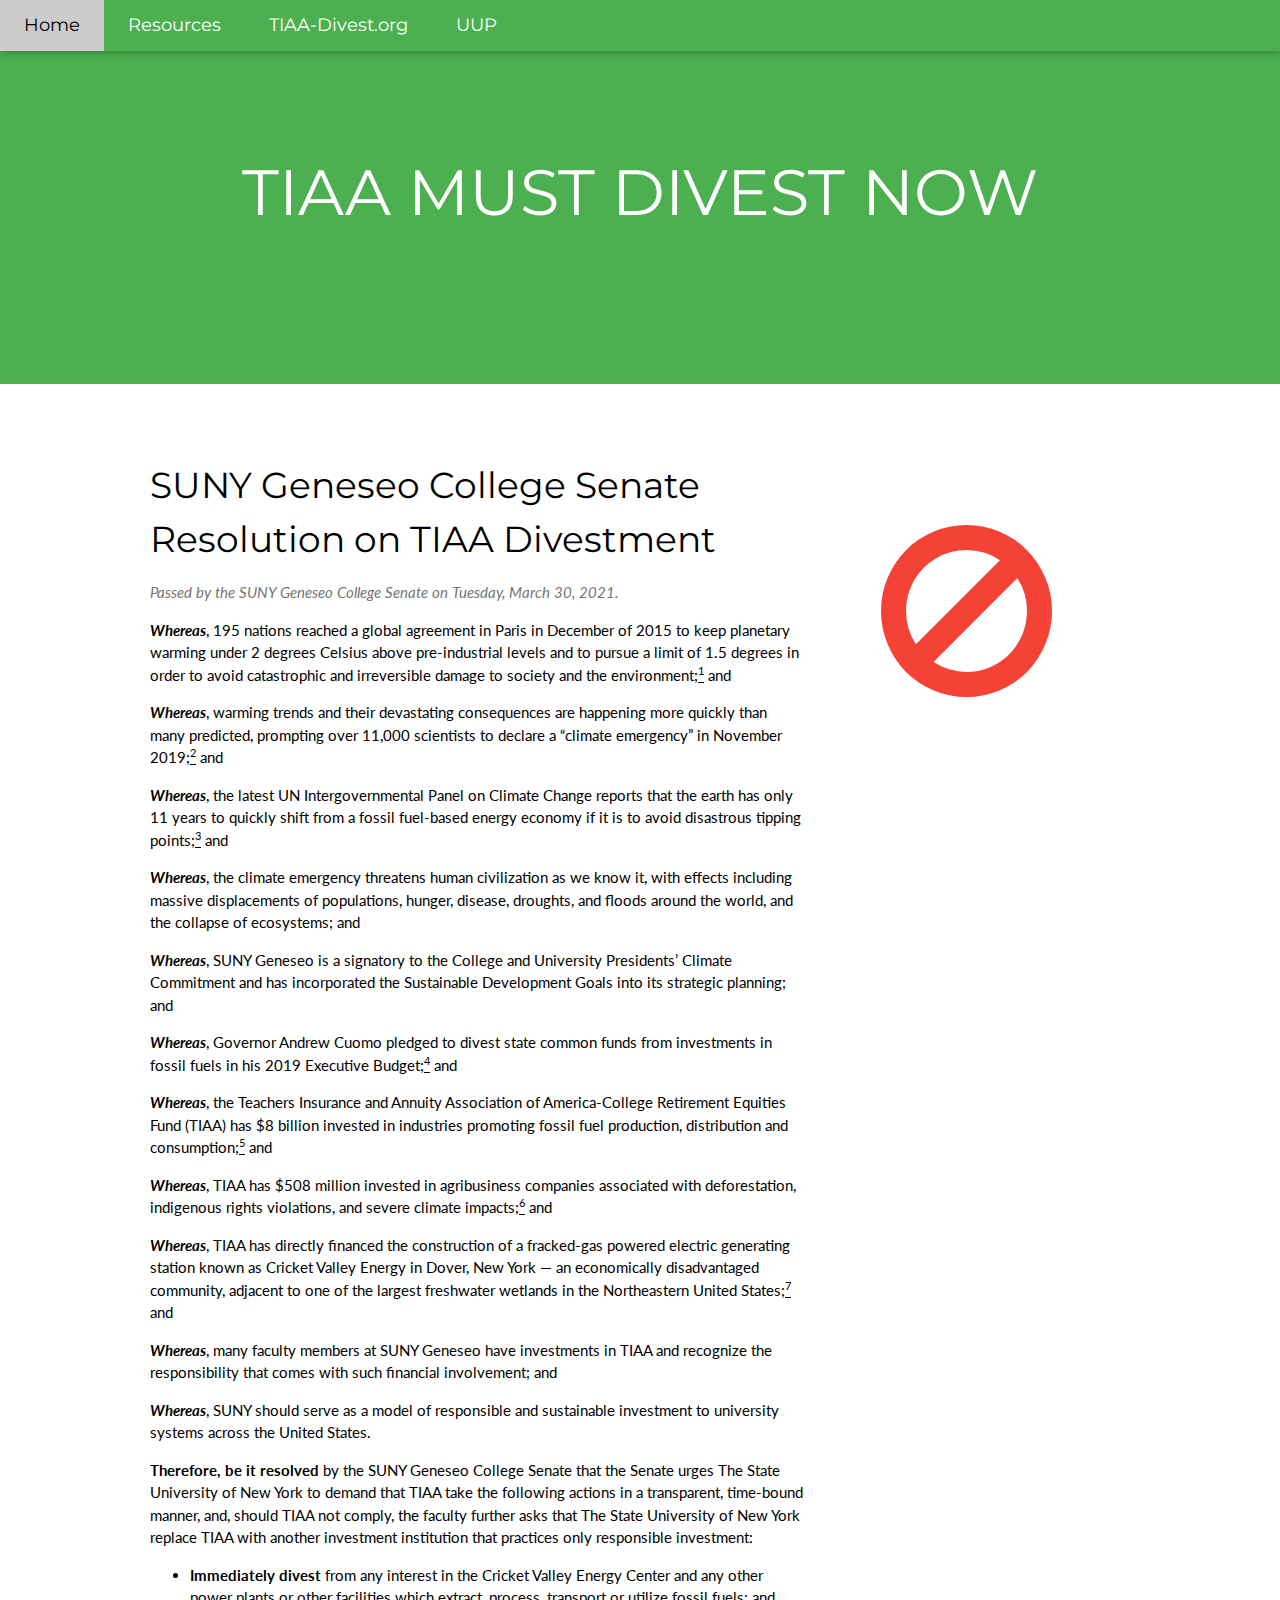
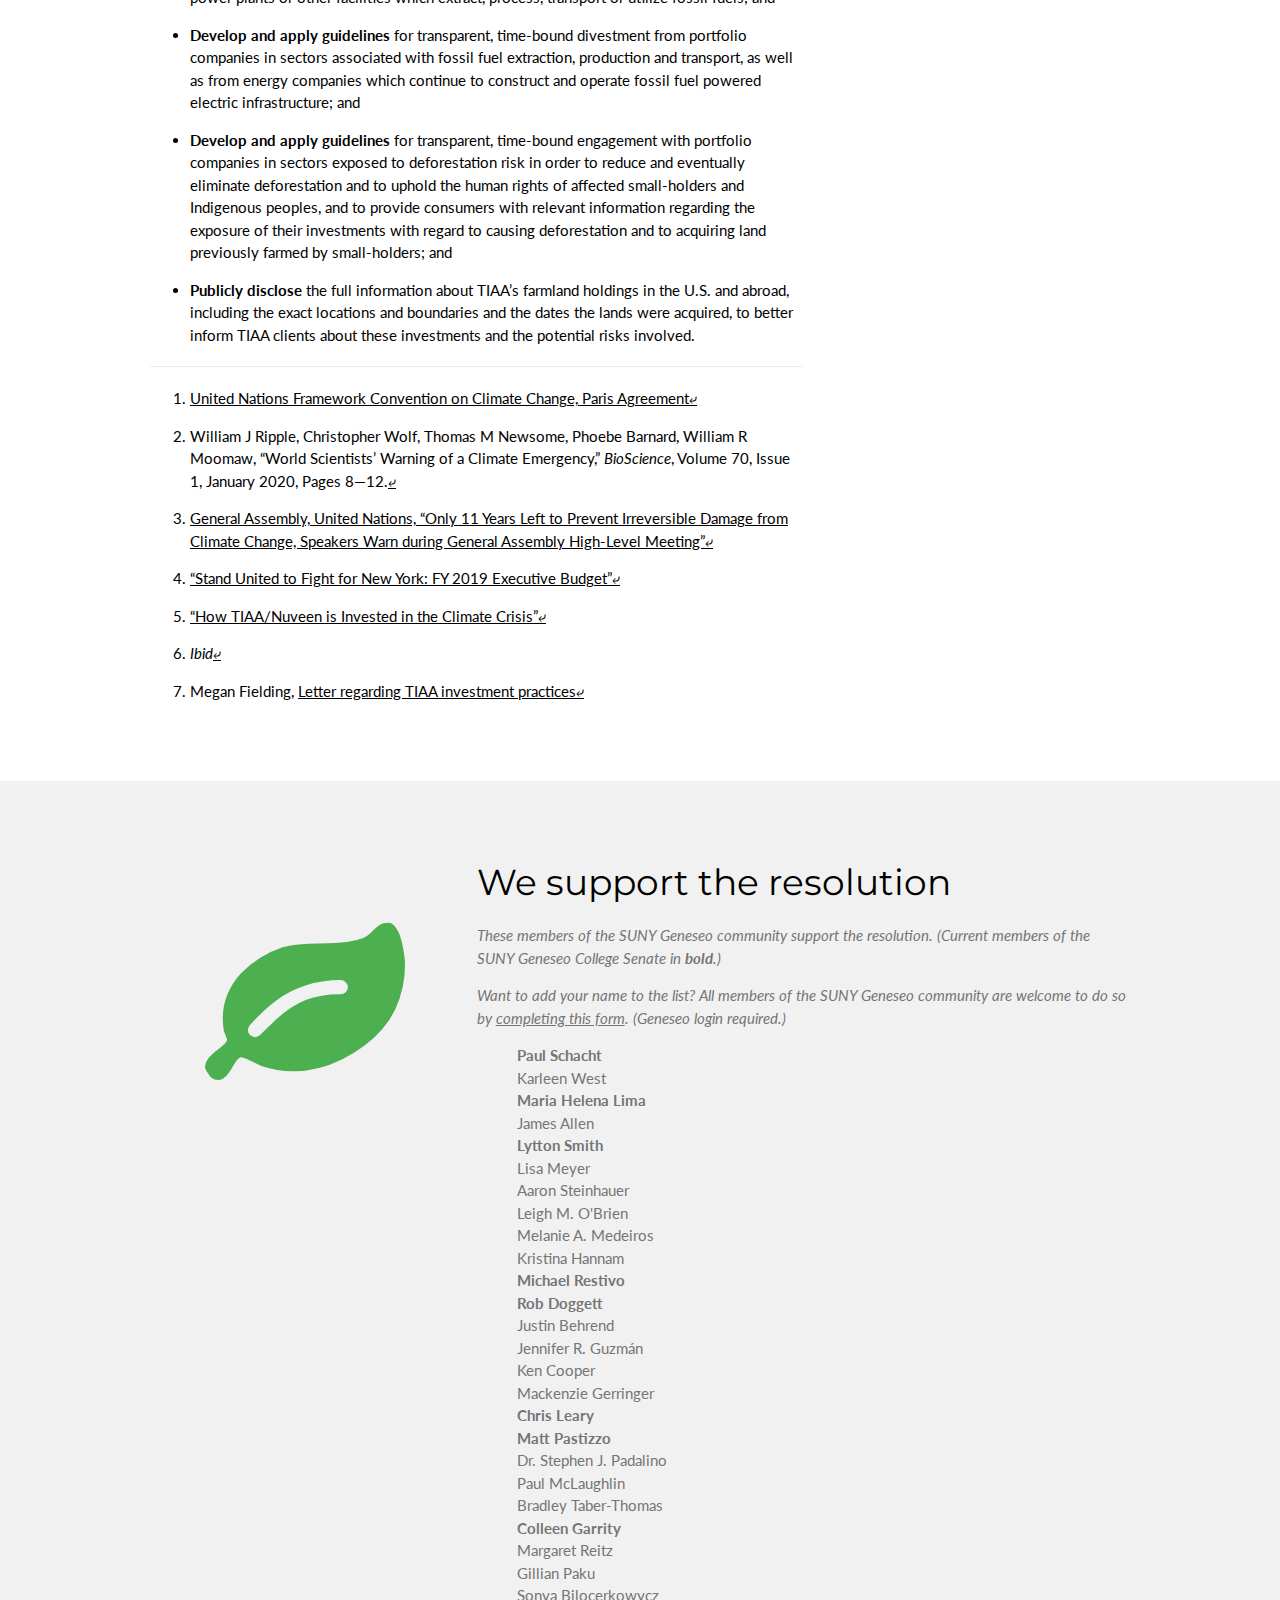
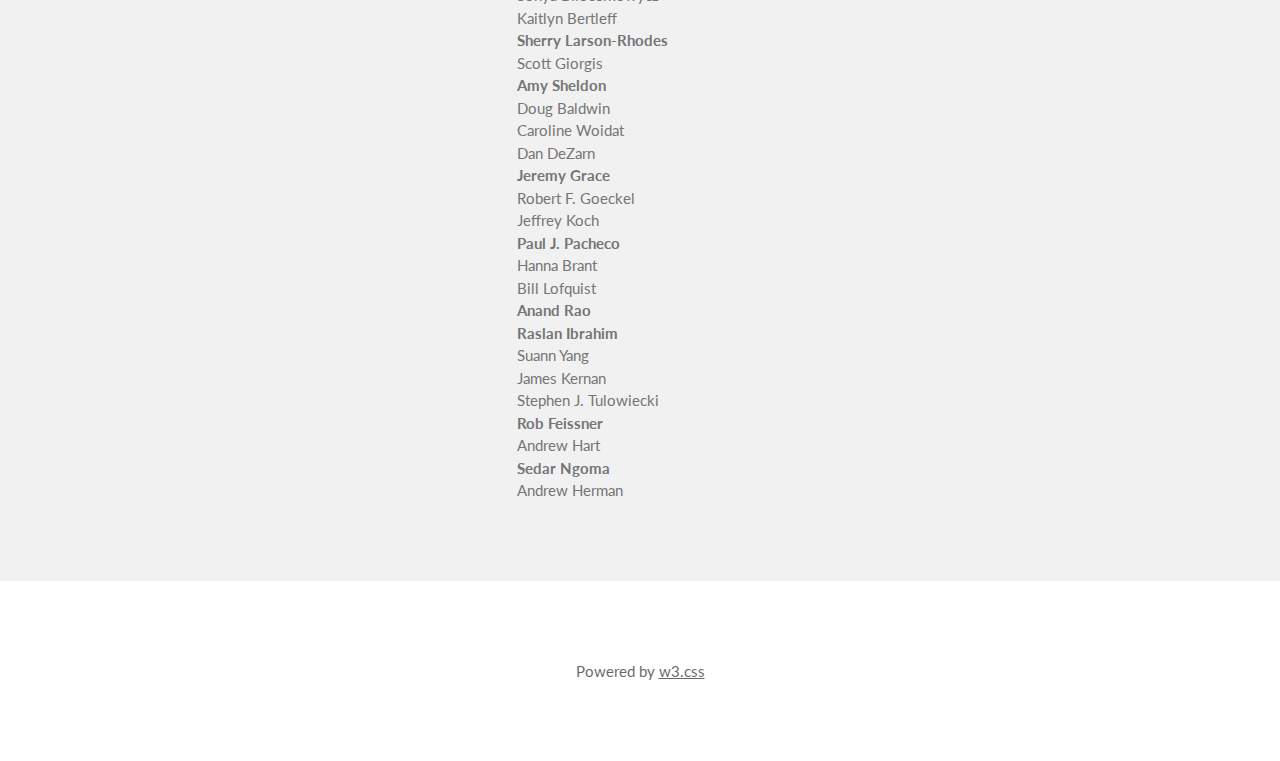
<file: docs/index.html>
<!DOCTYPE html>
<html lang="en">
<title>Geneseo Resolution on Divestment</title>
<meta charset="UTF-8">
<meta name="viewport" content="width=device-width, initial-scale=1">
<link rel="stylesheet" href="https://www.w3schools.com/w3css/4/w3.css">
<link rel="stylesheet" href="https://fonts.googleapis.com/css?family=Lato">
<link rel="stylesheet" href="https://fonts.googleapis.com/css?family=Montserrat">
<link rel="stylesheet" href="https://cdnjs.cloudflare.com/ajax/libs/font-awesome/4.7.0/css/font-awesome.min.css">
<style>
body,h1,h2,h3,h4,h5,h6 {font-family: "Lato", sans-serif}
.w3-bar,h1,button {font-family: "Montserrat", sans-serif}
.fa-anchor,.fa-coffee,.fa-leaf,.fa-ban {font-size:200px}
</style>
<body>

<!-- Navbar -->
<div class="w3-top">
  <div class="w3-bar w3-green w3-card w3-left-align w3-large">
    <a class="w3-bar-item w3-button w3-hide-medium w3-hide-large w3-right w3-padding-large w3-hover-white w3-large w3-red" href="javascript:void(0);" onclick="myFunction()" title="Toggle Navigation Menu"><i class="fa fa-bars"></i></a>
    <a href="#" class="w3-bar-item w3-button w3-padding-large w3-white">Home</a>
    <a href="resources.html" class="w3-bar-item w3-button w3-hide-small w3-padding-large w3-hover-white">Resources</a>
    <a href="https://tiaa-divest.org/" class="w3-bar-item w3-button w3-hide-small w3-padding-large w3-hover-white">TIAA-Divest.org</a>
    <a href="https://uupinfo.org" class="w3-bar-item w3-button w3-hide-small w3-padding-large w3-hover-white">UUP</a>
  </div>

  <!-- Navbar on small screens -->
  <div id="navDemo" class="w3-bar-block w3-white w3-hide w3-hide-large w3-hide-medium w3-large">
    <a href="#" class="w3-bar-item w3-button w3-padding-large">Home</a>
    <a href="resources.html" class="w3-bar-item w3-button w3-padding-large">Resources</a>
    <a href="https://tiaa-divest.org/" class="w3-bar-item w3-button w3-padding-large">TIAA-Divest.org</a>
    <a href="https://uupinfo.org" class="w3-bar-item w3-button w3-padding-large">UUP</a>
  </div>
</div>

<!-- Header -->
<header class="w3-container w3-green w3-center" style="padding:128px 16px">
  <h1 class="w3-margin w3-jumbo">TIAA MUST DIVEST NOW</h1>
</header>

<!-- First Grid -->
<div class="w3-row-padding w3-padding-64 w3-container">
  <div class="w3-content">
    <div class="w3-twothird">
      <h1>SUNY Geneseo College Senate Resolution on TIAA Divestment</h1>
      <p class="w3-text-grey"><em>Passed by the SUNY Geneseo College Senate on Tuesday, March 30, 2021.</em></p>
        <p><strong><em>Whereas</em></strong>, 195 nations reached a global agreement in Paris in December of 2015 to keep planetary warming under 2 degrees Celsius above pre-industrial levels and to pursue a limit of 1.5 degrees in order to avoid catastrophic and irreversible damage to society and the environment;<a href="#fn1" class="footnote-ref" id="fnref1" role="doc-noteref"><sup>1</sup></a> and</p>
        <p><strong><em>Whereas</em></strong>, warming trends and their devastating consequences are happening more quickly than many predicted, prompting over 11,000 scientists to declare a &ldquo;climate emergency&rdquo; in November 2019;<a href="#fn2" class="footnote-ref" id="fnref2" role="doc-noteref"><sup>2</sup></a> and</p>
        <p><strong><em>Whereas</em></strong>, the latest UN Intergovernmental Panel on Climate Change reports that the earth has only 11 years to quickly shift from a fossil fuel-based energy economy if it is to avoid disastrous tipping points;<a href="#fn3" class="footnote-ref" id="fnref3" role="doc-noteref"><sup>3</sup></a> and</p>
        <p><strong><em>Whereas</em></strong>, the climate emergency threatens human civilization as we know it, with effects including massive displacements of populations, hunger, disease, droughts, and floods around the world, and the collapse of ecosystems; and</p>
        <p><strong><em>Whereas</em></strong>, SUNY Geneseo is a signatory to the College and University Presidents&rsquo; Climate Commitment and has incorporated the Sustainable Development Goals into its strategic planning; and</p>
        <!-- <p><strong><em>Whereas</em></strong>, the SUNY Geneseo Foundation has ceased all direct investment of endowment funds in fossil fuels; and</p> -->
        <p><strong><em>Whereas</em></strong>, Governor Andrew Cuomo pledged to divest state common funds from investments in fossil fuels in his 2019 Executive Budget;<a href="#fn4" class="footnote-ref" id="fnref4" role="doc-noteref"><sup>4</sup></a> and</p>
        <p><strong><em>Whereas</em></strong>, the Teachers Insurance and Annuity Association of America-College Retirement Equities Fund (TIAA) has $8 billion invested in industries promoting fossil fuel production, distribution and consumption;<a href="#fn5" class="footnote-ref" id="fnref5" role="doc-noteref"><sup>5</sup></a> and</p>
        <p><strong><em>Whereas</em></strong>, TIAA has $508 million invested in agribusiness companies associated with deforestation, indigenous rights violations, and severe climate impacts;<a href="#fn6" class="footnote-ref" id="fnref6" role="doc-noteref"><sup>6</sup></a> and</p>
        <p><strong><em>Whereas</em></strong>, TIAA has directly financed the construction of a fracked-gas powered electric generating station known as Cricket Valley Energy in Dover, New York &mdash; an economically disadvantaged community, adjacent to one of the largest freshwater wetlands in the Northeastern United States;<a href="#fn7" class="footnote-ref" id="fnref7" role="doc-noteref"><sup>7</sup></a> and</p>
        <p><strong><em>Whereas</em></strong>, many faculty members at SUNY Geneseo have investments in TIAA and recognize the responsibility that comes with such financial involvement; and</p>
        <p><strong><em>Whereas</em></strong>, SUNY should serve as a model of responsible and sustainable investment to university systems across the United States.</p>
        <p><strong>Therefore, be it resolved</strong> by the SUNY Geneseo College Senate that the Senate urges The State University of New York to demand that TIAA take the following actions in a transparent, time-bound manner, and, should TIAA not comply, the faculty further asks that The State University of New York replace TIAA with another investment institution that practices only responsible investment:</p>
        <ul>
        <li><p><strong>Immediately divest</strong> from any interest in the Cricket Valley Energy Center and any other power plants or other facilities which extract, process, transport or utilize fossil fuels; and</p></li>
        <li><p><strong>Develop and apply guidelines</strong> for transparent, time-bound divestment from portfolio companies in sectors associated with fossil fuel extraction, production and transport, as well as from energy companies which continue to construct and operate fossil fuel powered electric infrastructure; and</p></li>
        <li><p><strong>Develop and apply guidelines</strong> for transparent, time-bound engagement with portfolio companies in sectors exposed to deforestation risk in order to reduce and eventually eliminate deforestation and to uphold the human rights of affected small-holders and Indigenous peoples, and to provide consumers with relevant information regarding the exposure of their investments with regard to causing deforestation and to acquiring land previously farmed by small-holders; and</p></li>
        <li><p><strong>Publicly disclose</strong> the full information about TIAA&rsquo;s farmland holdings in the U.S. and abroad, including the exact locations and boundaries and the dates the lands were acquired, to better inform TIAA clients about these investments and the potential risks involved.</p></li>
        </ul>
        <!-- <p>The SUNY Geneseo College Senate passed this resolution on DATE. The SUNY Geneseo College Senate is the representative governance body of the SUNY Geneseo academic and professional faculty and students.</p> -->
        <section class="footnotes" role="doc-endnotes">
        <hr />
        <ol>
        <li id="fn1" role="doc-endnote"><p><a href="https://sustainabledevelopment.un.org/content/documents/17853paris_agreement.pdf">United Nations Framework Convention on Climate Change, Paris Agreement</a><a href="#fnref1" class="footnote-back" role="doc-backlink">&ldca;</a></p></li>
        <li id="fn2" role="doc-endnote"><p>William J Ripple, Christopher Wolf, Thomas M Newsome, Phoebe Barnard, William R Moomaw, &ldquo;World Scientists&rsquo; Warning of a Climate Emergency,&rdquo; <em>BioScience</em>, Volume 70, Issue 1, January 2020, Pages 8&mdash;12.<a href="#fnref2" class="footnote-back" role="doc-backlink">&ldca;</a></p></li>
        <li id="fn3" role="doc-endnote"><p><a href="https://www.un.org/press/en/2019/ga12131.doc.htm">General Assembly, United Nations, &ldquo;Only 11 Years Left to Prevent Irreversible Damage from Climate Change, Speakers Warn during General Assembly High-Level Meeting&rdquo;</a><a href="#fnref3" class="footnote-back" role="doc-backlink">&ldca;</a></p></li>
        <li id="fn4" role="doc-endnote"><p><a href="https://www.budget.ny.gov/pubs/archive/fy19/exec/fy19book/BriefingBook.pdf">&ldquo;Stand United to Fight for New York: FY 2019 Executive Budget&rdquo;</a><a href="#fnref4" class="footnote-back" role="doc-backlink">&ldca;</a></p></li>
        <li id="fn5" role="doc-endnote"><p><a href="https://deforestationfreefunds.org/families?q=TIAA%20Investments%2FNuveen">&ldquo;How TIAA/Nuveen is Invested in the Climate Crisis&rdquo;</a><a href="#fnref5" class="footnote-back" role="doc-backlink">&ldca;</a></p></li>
        <li id="fn6" role="doc-endnote"><p><em>Ibid</em><a href="#fnref6" class="footnote-back" role="doc-backlink">&ldca;</a></p></li>
        <li id="fn7" role="doc-endnote"><p>Megan Fielding, <a href="https://tiaa-divest.org/wpcontent/uploads/2020/09/TIAADivest-Reply_09.03.20_Final-v2.pdf">Letter regarding TIAA investment practices</a><a href="#fnref7" class="footnote-back" role="doc-backlink">&ldca;</a></p></li>
        </ol>
        </section>
    </div>

    <div class="w3-third w3-center">
      <i class="fa fa-ban w3-padding-64 w3-text-red"></i>
    </div>
  </div>
</div>

<!-- Second Grid -->
<div class="w3-row-padding w3-light-grey w3-padding-64 w3-container">
  <div class="w3-content">
    <div class="w3-third w3-center">
      <i class="fa fa-leaf w3-padding-64 w3-text-green w3-margin-right"></i>
    </div>

    <div class="w3-twothird">
      <h1>We support the resolution</h1>
      <p class="w3-text-grey"><em>These members of the SUNY Geneseo community support the resolution. (Current members of the SUNY Geneseo College Senate in <strong>bold</strong>.)</em></p> 
      <p class="w3-text-grey"><em>Want to add your name to the list? All members of the SUNY Geneseo community are welcome to do so by <a href="https://go.geneseo.edu/divest">completing this form</a>. (Geneseo login required.)</p></em></p>
      <ul class="w3-text-grey" style="list-style: none;">
      <li><strong>Paul Schacht</strong></li>
      <li>Karleen West</li>
      <li><strong>Maria Helena Lima</strong></li>
      <li>James Allen</li>
      <li><strong>Lytton Smith</strong></li>
      <li>Lisa Meyer</li>
      <li>Aaron Steinhauer</li>
      <li>Leigh M. O'Brien</li>
      <li>Melanie A. Medeiros</li>
      <li>Kristina Hannam</li>
      <li><strong>Michael Restivo</strong></li>
      <li><strong>Rob Doggett</strong></li>
      <li>Justin Behrend</li>
      <li>Jennifer R. Guzm&aacute;n</li>
      <li>Ken Cooper</li>
      <li>Mackenzie Gerringer</li>
      <li><strong>Chris Leary</strong></li>
      <li><strong>Matt Pastizzo</strong></li>
      <li>Dr. Stephen J. Padalino</li>
      <li>Paul McLaughlin</li>
      <li>Bradley Taber-Thomas</li>
      <li><strong>Colleen Garrity</strong></li>
      <li>Margaret Reitz</li>
      <li>Gillian Paku</li>
      <li>Sonya Bilocerkowycz</li>
      <li>Kaitlyn Bertleff</li>
      <li><strong>Sherry Larson-Rhodes</strong></li>
      <li>Scott Giorgis</li>
      <li><strong>Amy Sheldon</strong></li>
      <li>Doug Baldwin</li>
      <li>Caroline Woidat</li>
      <li>Dan DeZarn</li>
      <li><strong>Jeremy Grace</strong></li>
      <li>Robert F. Goeckel</li>
      <li>Jeffrey Koch</li>
      <li><strong>Paul J. Pacheco</strong></li>
      <li>Hanna Brant</li>
      <li>Bill Lofquist</li>
      <li><strong>Anand Rao</strong></li>
      <li><strong>Raslan Ibrahim</strong></li>
      <li>Suann Yang</li>
      <li>James Kernan</li>
      <li>Stephen J. Tulowiecki</li>
      <li><strong>Rob Feissner</strong></li>
      <li>Andrew Hart</li>
      <li><strong>Sedar Ngoma</strong></li>
      <li>Andrew Herman</li>
    </ul>
    </div>
  </div>
</div>
<!--
<div class="w3-container w3-black w3-center w3-opacity w3-padding-64">
    <h1 class="w3-margin w3-xlarge">Quote of the day: live life</h1>
</div>
-->

<!-- Footer -->
<footer class="w3-container w3-padding-64 w3-center w3-opacity">  
  <!--
  <div class="w3-xlarge w3-padding-32">
    <i class="fa fa-facebook-official w3-hover-opacity"></i>
    <i class="fa fa-instagram w3-hover-opacity"></i>
    <i class="fa fa-snapchat w3-hover-opacity"></i>
    <i class="fa fa-pinterest-p w3-hover-opacity"></i>
    <i class="fa fa-twitter w3-hover-opacity"></i>
    <i class="fa fa-linkedin w3-hover-opacity"></i>
 </div> -->
 <p>Powered by <a href="https://www.w3schools.com/w3css/default.asp" target="_blank">w3.css</a></p>
</footer>

<script>
// Used to toggle the menu on small screens when clicking on the menu button
function myFunction() {
  var x = document.getElementById("navDemo");
  if (x.className.indexOf("w3-show") == -1) {
    x.className += " w3-show";
  } else { 
    x.className = x.className.replace(" w3-show", "");
  }
}
</script>

</body>
</html>
</file>
